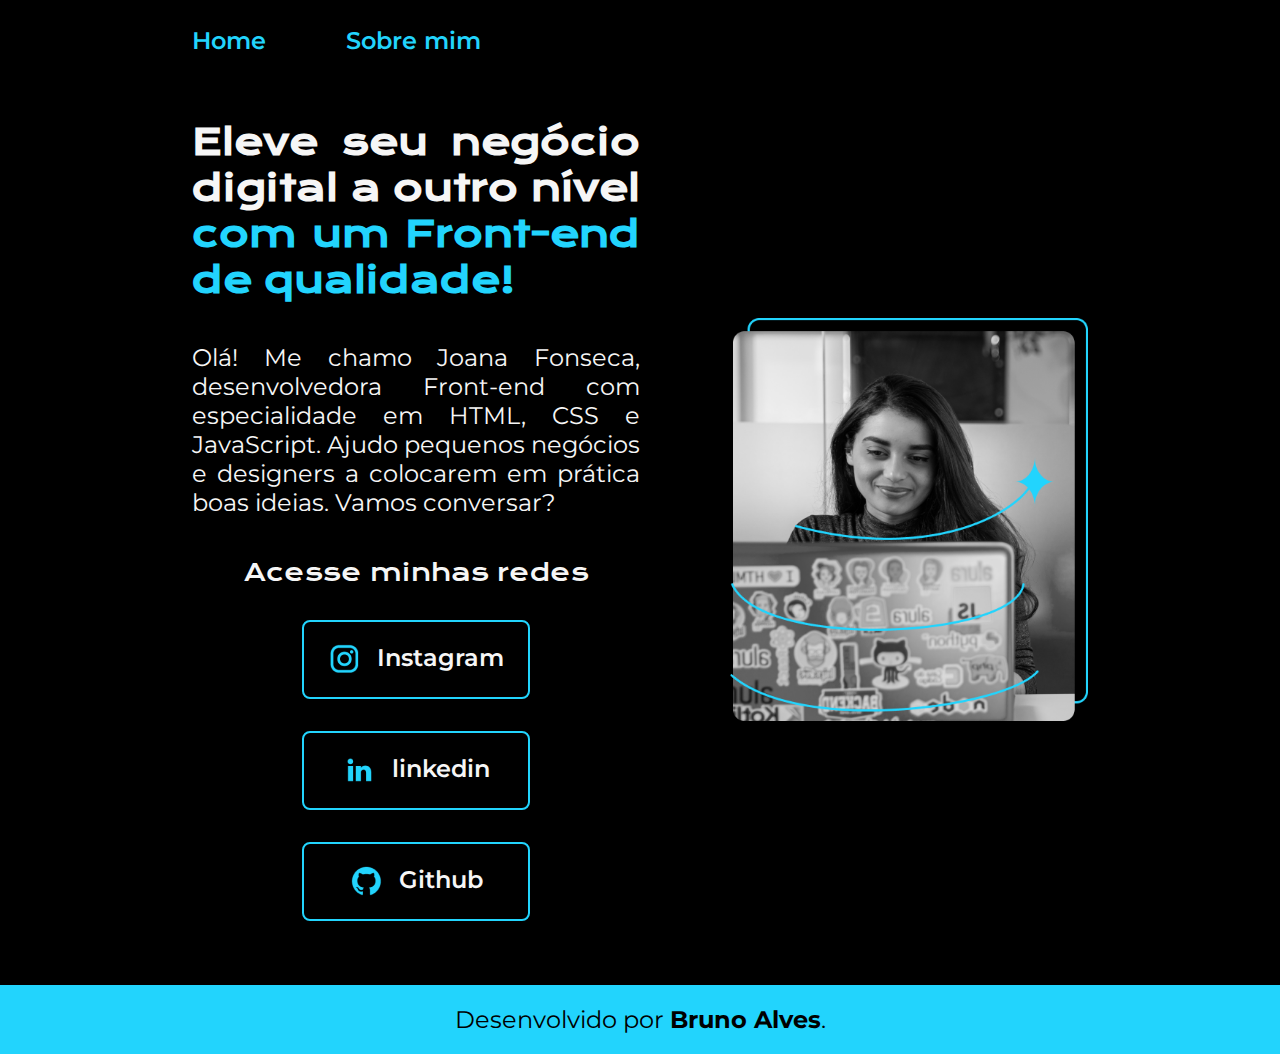
<file: index.html>
<!DOCTYPE html>
<html lang="pt-br">

<head>
    <meta charset="UTF-8">
    <meta http-equiv="X-UA-Compatible" content="IE=edge">
    <meta name="viewport" content="width=device-width, initial-scale=1.0">
    <title>Apresentação - Teste - Home</title>
    <link rel="stylesheet" href="./styles/style.css">
</head>

<body>
    <header class="cabecalho">
        <nav class="cabecalho__menu">
            <a class="cabecalho__menu__link" href="index.html">Home</a>
            <a class="cabecalho__menu__link" href="about.html">Sobre mim</a>
        </nav>
    </header>
    <main class="apresentacao">
        <section class="apresentacao__conteudo">
            <h1 class="apresentacao__conteudo__titulo">
                Eleve seu negócio digital a outro nível
                <strong class="titulo-destaque">
                    com um Front-end de qualidade!
                </strong>
            </h1>
            <p class="apresentacao__conteudo__texto">
                Olá! Me chamo Joana Fonseca, desenvolvedora Front-end com especialidade em HTML, CSS e JavaScript. Ajudo pequenos negócios e designers a colocarem em prática boas ideias. Vamos conversar?
            </p>
            <div class="apresentacao__links">
                <h2 class="apresentacao__links__subtitulo">Acesse minhas redes</h2>
                <a target="_blank" class="apresentacao__links__navegacao" href="https://www.instagram.com/ibrunooooo/">
                    <img src="./assets/instagram.png">
                    Instagram
                </a>
                <a target="_blank" class="apresentacao__links__navegacao" href="https://www.linkedin.com/in/ibrunoalves/">
                    <img src="./assets/linkedin.png">
                    linkedin
                </a>
                <a target="_blank" class="apresentacao__links__navegacao" href="https://github.com/iBrunooooo">
                    <img src="./assets/github.png">
                    Github
                </a>
            </div>
        </section>
        <img class="apresentacao__img" src="./assets/imagem.png" alt="Foto da Joana Santos programando">
    </main>
    <footer class="rodape">
        <p>Desenvolvido por <strong>Bruno Alves</strong>.</p>
    </footer>
</body>

</html>
</file>
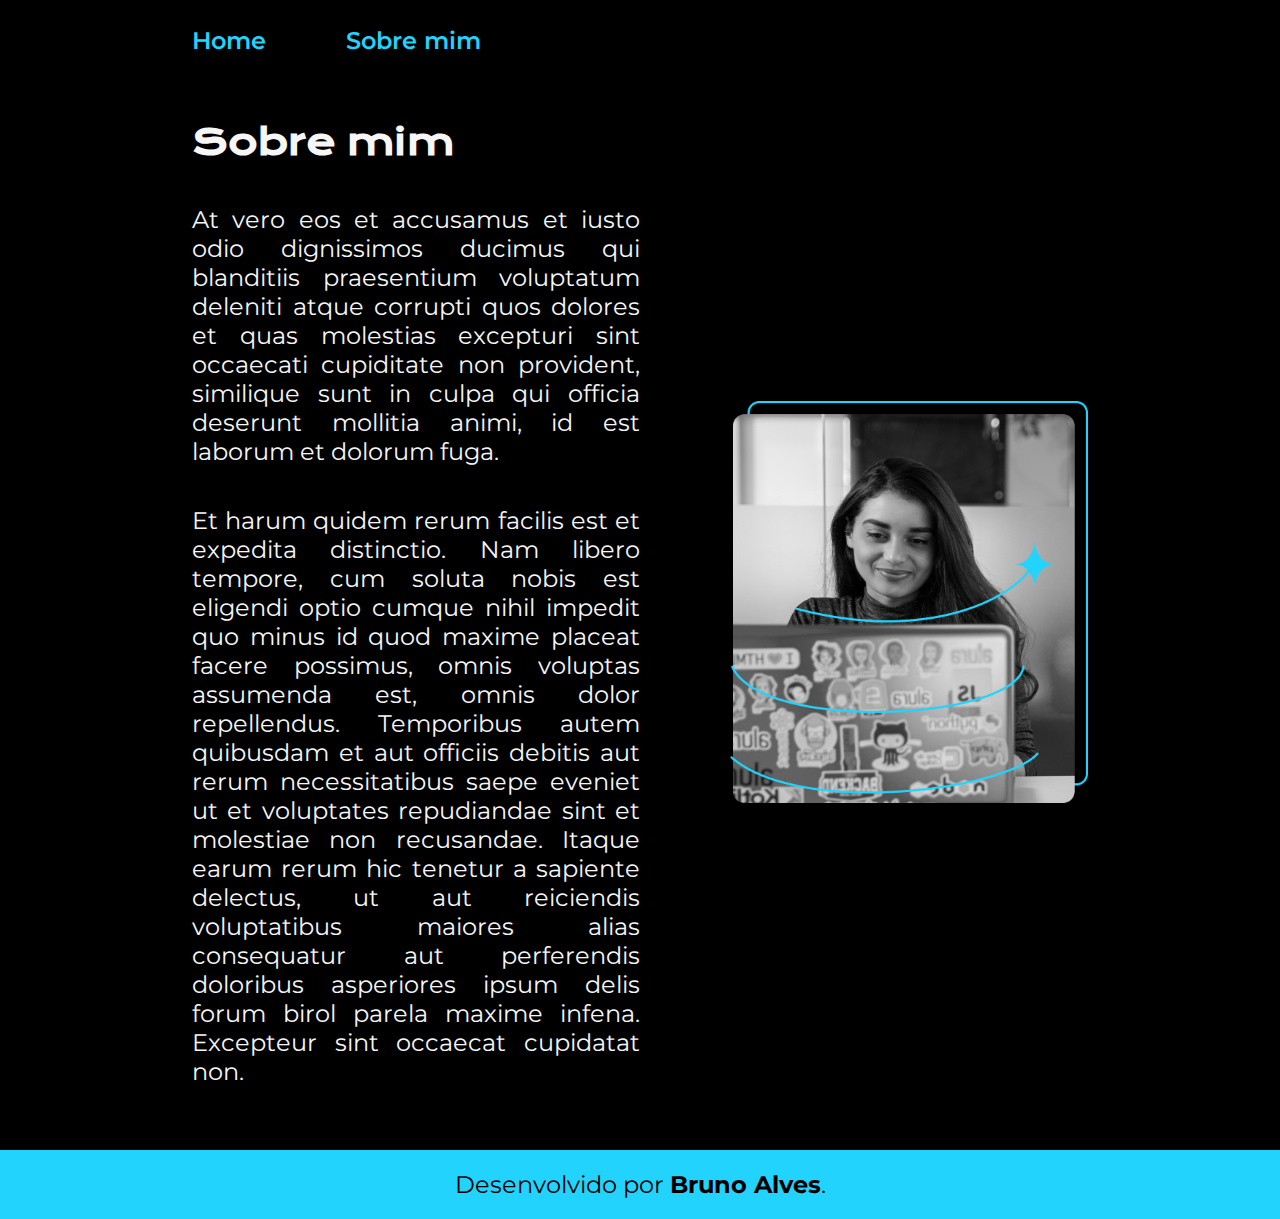
<file: about.html>
<!DOCTYPE html>
<html lang="pt-br">

<head>
    <meta charset="UTF-8">
    <meta http-equiv="X-UA-Compatible" content="IE=edge">
    <meta name="viewport" content="width=device-width, initial-scale=1.0">
    <title>Currículo - Bruno Alves - Sobre mim</title>
    <link rel="stylesheet" href="./styles/style.css">
</head>

<body>
    <header class="cabecalho">
        <nav class="cabecalho__menu">
            <a class="cabecalho__menu__link" href="index.html">Home</a>
            <a class="cabecalho__menu__link" href="about.html">Sobre mim</a>
        </nav>
    </header>

    <main class="apresentacao">
        <section class="apresentacao__conteudo">
            <h1 class="apresentacao__conteudo__titulo">Sobre mim</h1>
            <p class="apresentacao__conteudo__texto">At vero eos et accusamus et iusto odio dignissimos ducimus qui blanditiis praesentium voluptatum deleniti
                atque corrupti quos dolores et quas molestias excepturi sint occaecati cupiditate non provident,
                similique sunt in culpa qui officia deserunt mollitia animi, id est laborum et dolorum fuga.
            </p>
            <p class="apresentacao__conteudo__texto">
                Et harum quidem rerum facilis est et expedita distinctio. Nam libero tempore, cum soluta nobis est
                eligendi optio cumque nihil impedit quo minus id quod maxime placeat facere possimus, omnis voluptas
                assumenda est, omnis dolor repellendus. Temporibus autem quibusdam et aut officiis debitis aut rerum
                necessitatibus saepe eveniet ut et voluptates repudiandae sint et molestiae non recusandae. Itaque earum
                rerum hic tenetur a sapiente delectus, ut aut reiciendis voluptatibus maiores alias consequatur aut
                perferendis doloribus asperiores ipsum delis forum birol parela maxime infena. Excepteur sint occaecat
                cupidatat non.</p>
        </section>
        <img class="apresentacao__img" src="./assets/imagem.png" alt="Foto da Joana Santos programando">
    </main>

    <footer class="rodape">
        <p>Desenvolvido por <strong>Bruno Alves</strong>.</p>
    </footer>
</body>

</html>
</file>
<file: styles/style.css>
@import url('https://fonts.googleapis.com/css2?family=Krona+One&family=Montserrat:wght@400;600&display=swap');

:root {
    --cor-primaria: #000000;
    --cor-secundaria: #F6F6F6;
    --cor-terciaria: #22D4FD;
    --cor-hover: #272727;

    --fonte-primaria: 'Krona One', sans-serif;
    --fonte-secundaria: 'Montserrat', sans-serif;
}

* {
    margin: 0;
    padding: 0;
}

body {
    box-sizing: border-box;
    background-color: var(--cor-primaria);
    color: var(--cor-secundaria);
}

.cabecalho {
    padding: 2% 0% 0% 15%;
}

.cabecalho__menu {
    display: flex;
    gap: 80px;
}

.cabecalho__menu__link {
    font-family: var(--fonte-secundaria);
    font-size: 1.5rem;
    font-weight: 600;
    color: var(--cor-terciaria);
    text-decoration: none;
}

.apresentacao {
    padding: 5% 15%;
    display: flex;
    align-items: center;
    justify-content: space-between;
    gap: 82px;
}

.apresentacao__conteudo {
    width: 50%;
    display: flex;
    flex-direction: column;
    gap: 40px;
}

.apresentacao__conteudo__titulo {
    font-size: 2.25rem; /* 1rem corresponde a 16px. Para converter basta realizar o seguinte cálculo: quantidadeDePx / 16 = quantidadeDeRem */
    font-family: var(--fonte-primaria);
    text-align: justify;
}

.titulo-destaque {
    color: var(--cor-terciaria);
}

.apresentacao__conteudo__texto {
    font-size: 1.5rem;
    font-family: var(--fonte-secundaria);
    text-align: justify;
}

.apresentacao__links {
    display: flex;
    flex-direction: column;
    justify-content: space-between;
    align-items: center;
    gap: 32px;
}

.apresentacao__links__subtitulo {
    font-family: var(--fonte-primaria);
    font-weight: 400;
    font-size: 1.5rem;
}

.apresentacao__links__navegacao {
    display: flex;
    justify-content: center;
    gap: 16px;
    border: 2px solid var(--cor-terciaria);
    width: 50%;
    text-align: end;
    border-radius: 8px;
    font-size: 1.5rem;
    font-weight: 600;
    padding: 21.5px 0;
    text-decoration: none;
    color: var(--cor-secundaria);
    font-family: var(--fonte-secundaria);
}

.apresentacao__links__navegacao:hover {
    background-color: var(--cor-hover);
}

.apresentacao__img {
    width: 40%;
}

.rodape {
    color: var(--cor-primaria);
    background-color: var(--cor-terciaria);
    padding: 20px;
    text-align: center;
    font-family: var(--fonte-secundaria);
    font-size: 1.5rem;
    font-weight: 400;
}

@media (max-width: 1200px) {
    .cabecalho {
        padding: 10%;
    }

    .cabecalho__menu {
        justify-content: center;
    }
    
    .apresentacao {
        flex-direction: column-reverse;
        padding: 5%;
    } 

    .apresentacao__conteudo {
        width: auto;
    }

    .apresentacao__links__subtitulo {
        font-size: 1.2rem;
    }

    .apresentacao__links__navegacao {
        font-size: 1.2rem;
    }

    .rodape {
        height: 20%;
    }
}
</file>
